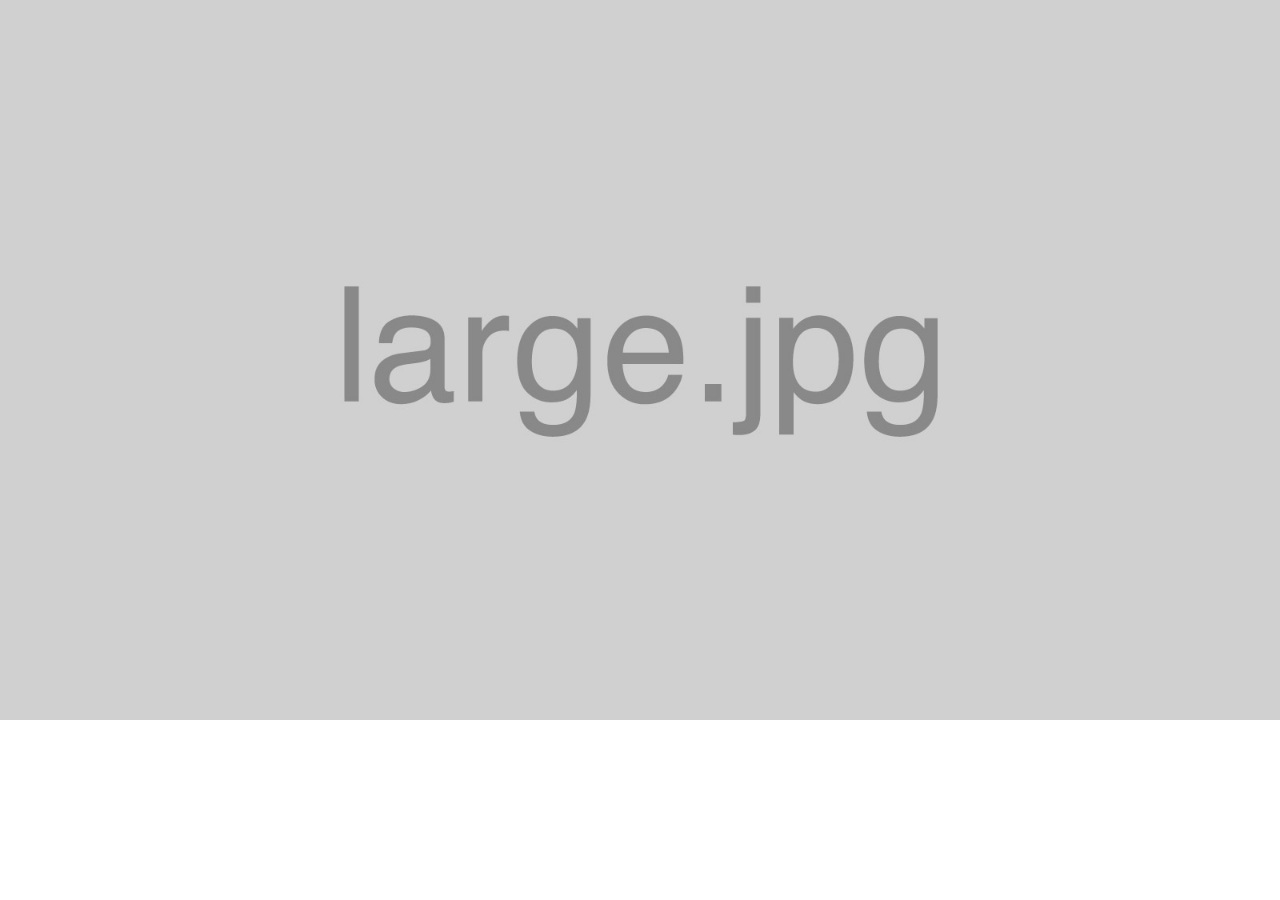
<file: 1/index.html>
<!DOCTYPE html>
<html lang="ja">
<head>
<meta charset="utf-8">
<meta name="viewport" content="width=device-width">
<title>picture要素</title>
<style>
body { margin: 0; }
</style>
</head>
<body>

<img src="./img/default.jpg"
     srcset="./img/large.jpg 1600w, ./img/medium.jpg 800w, ./img/small.jpg 400w"
     alt="画像の説明">

</body>
</html>
</file>
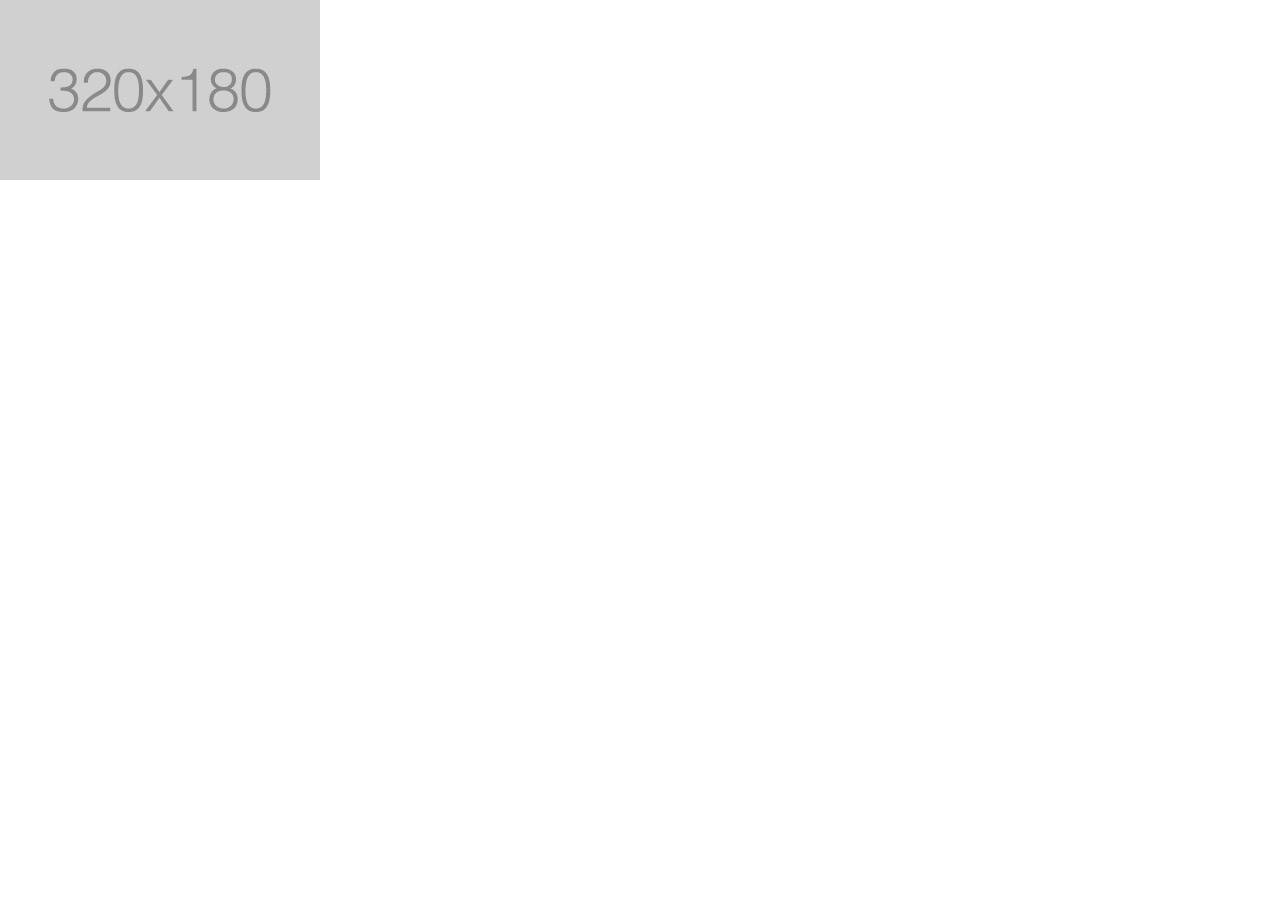
<file: 2/index.html>
<!DOCTYPE html>
<html lang="ja">
<head>
<meta charset="utf-8">
<meta name="viewport" content="width=device-width">
<title>picture要素</title>
<style>
body { margin: 0; }
</style>
</head>
<body>

<img src="./img/320x180.jpg"
     srcset="./img/960x540.jpg 3x, ./img/640x360.jpg 2x"
     width="320" height="180">

</body>
</html>
</file>
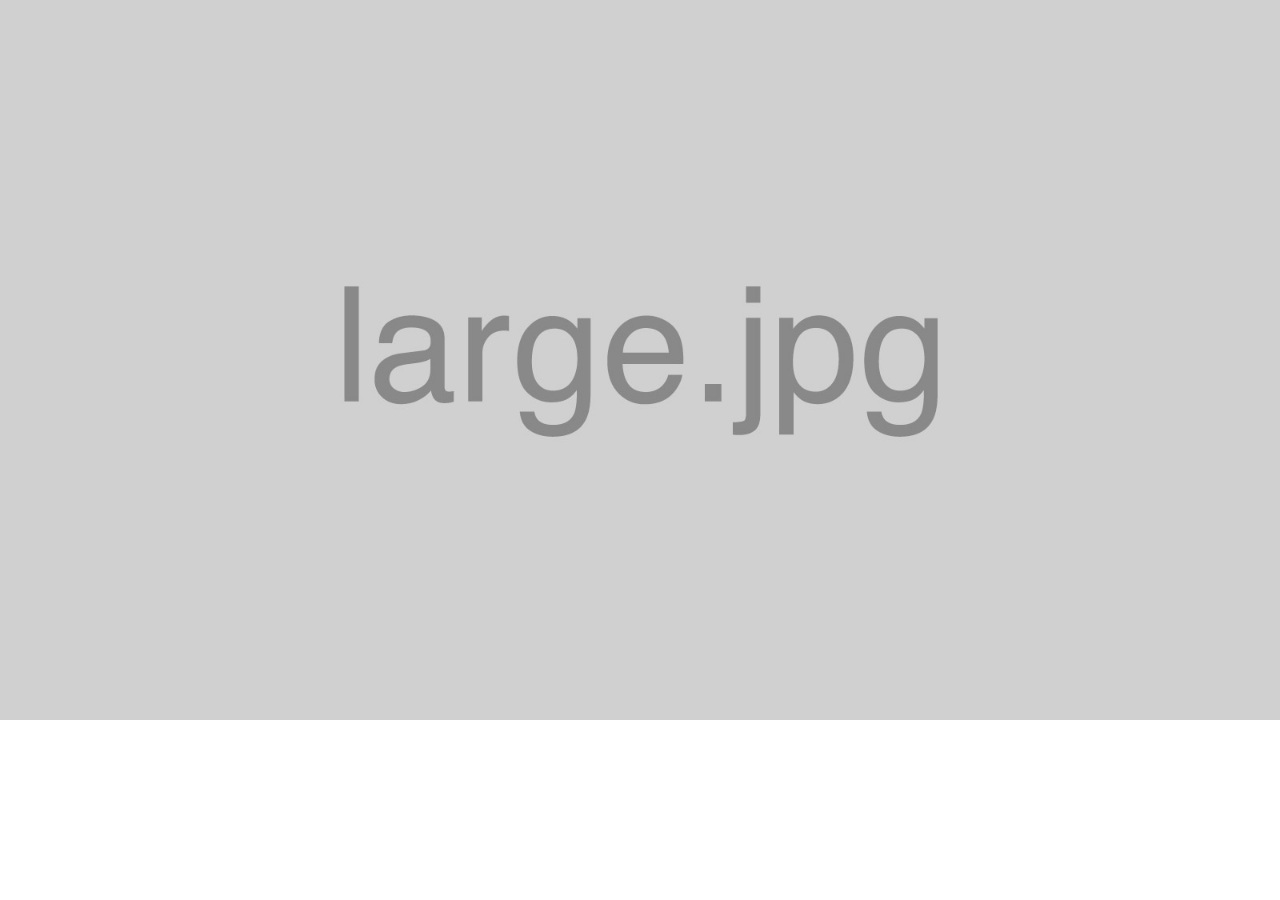
<file: 3/index.html>
<!DOCTYPE html>
<html lang="ja">
<head>
<meta charset="utf-8">
<meta name="viewport" content="width=device-width">
<title>picture要素</title>
<style>
body { margin: 0; }
</style>
</head>
<body>

<img src="./img/default.jpg"
     srcset="./img/large.jpg 1600w, ./img/medium.jpg 800w, ./img/small.jpg 400w"
     sizes="(min-width: 900px) 100vw, (min-width: 400px) 50vw, 100vw"
     alt="画像の説明">

</body>
</html>
</file>
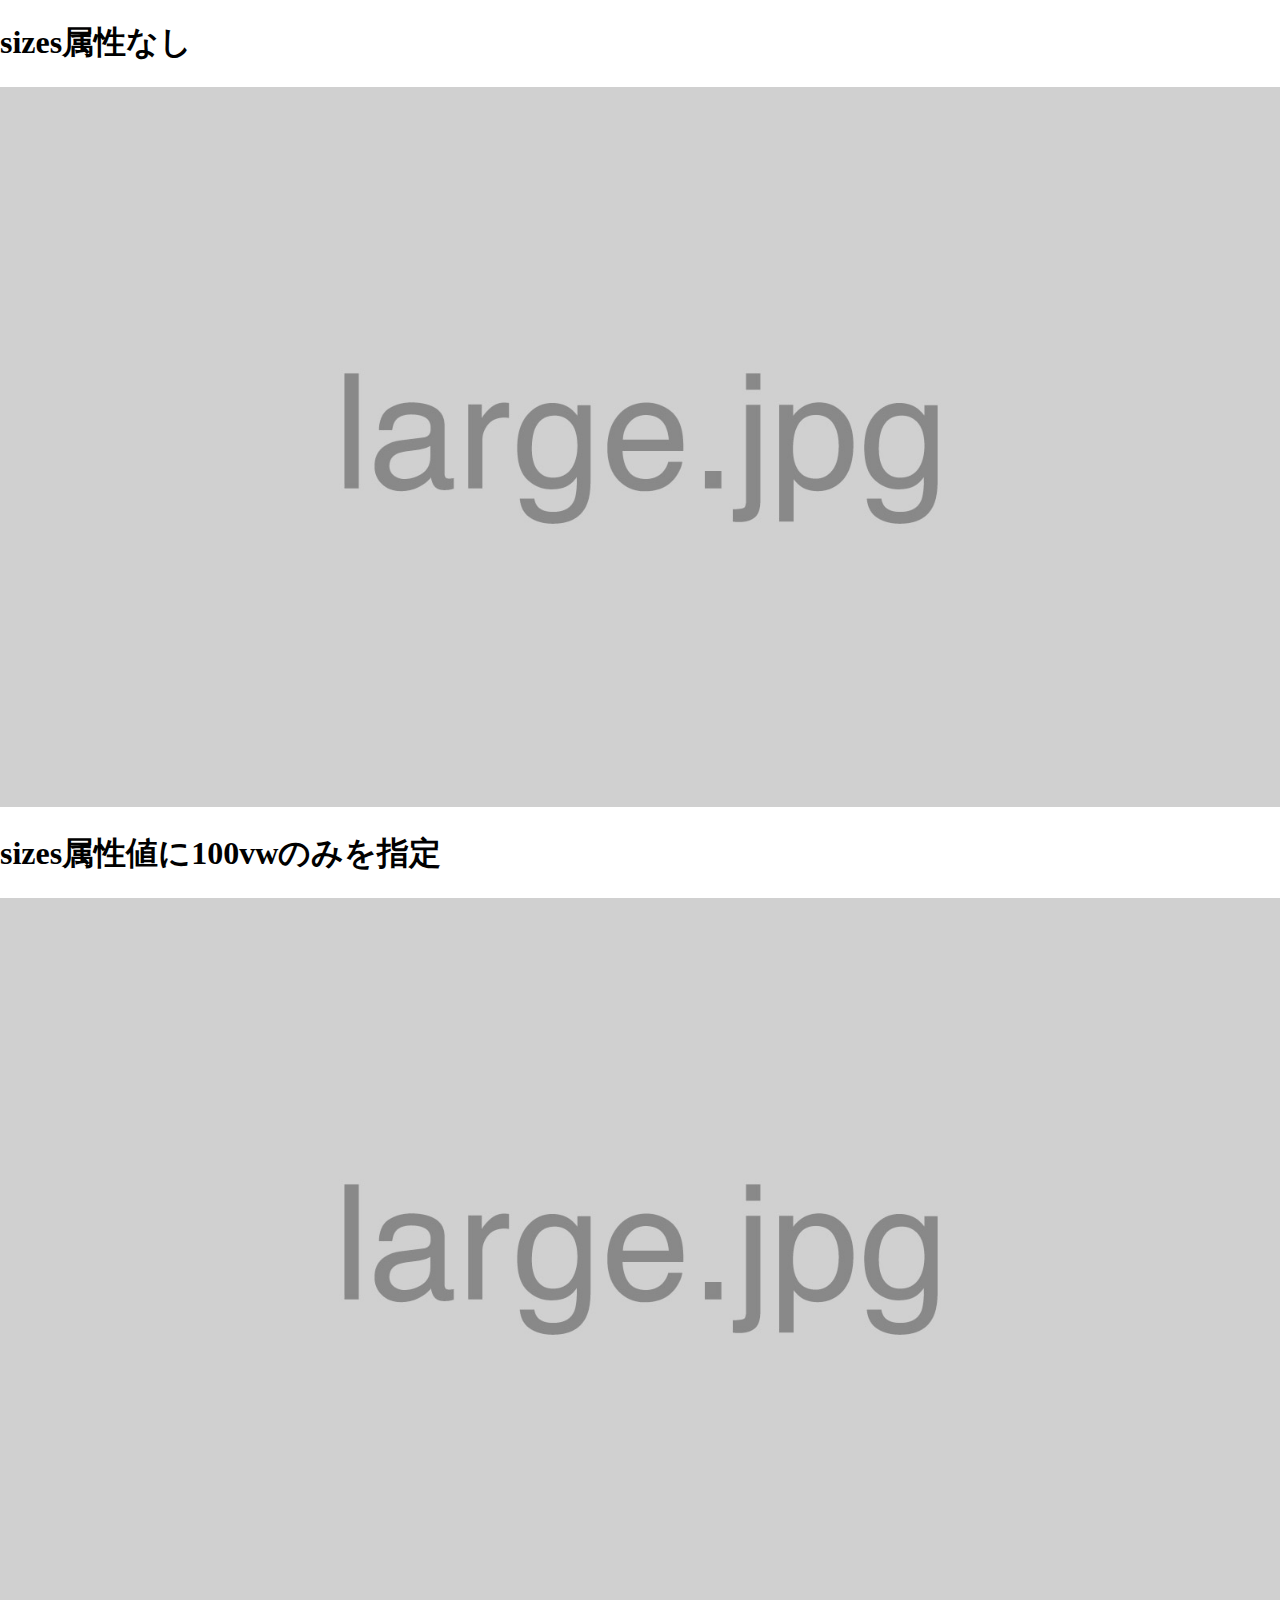
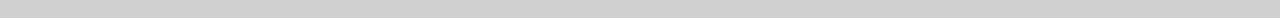
<file: 4/index.html>
<!DOCTYPE html>
<html lang="ja">
<head>
<meta charset="utf-8">
<meta name="viewport" content="width=device-width">
<title>picture要素</title>
<style>
body { margin: 0; }
</style>
</head>
<body>

<h1>sizes属性なし</h1>

<img src="./img/default.jpg"
     srcset="./img/large.jpg 1600w, ./img/medium.jpg 800w, ./img/small.jpg 400w"
     alt="画像の説明">

<h1>sizes属性値に100vwのみを指定</h1>

<img src="./img/default.jpg"
     srcset="./img/large.jpg 1600w, ./img/medium.jpg 800w, ./img/small.jpg 400w"
     sizes="100vw"
     alt="画像の説明">

</body>
</html>
</file>
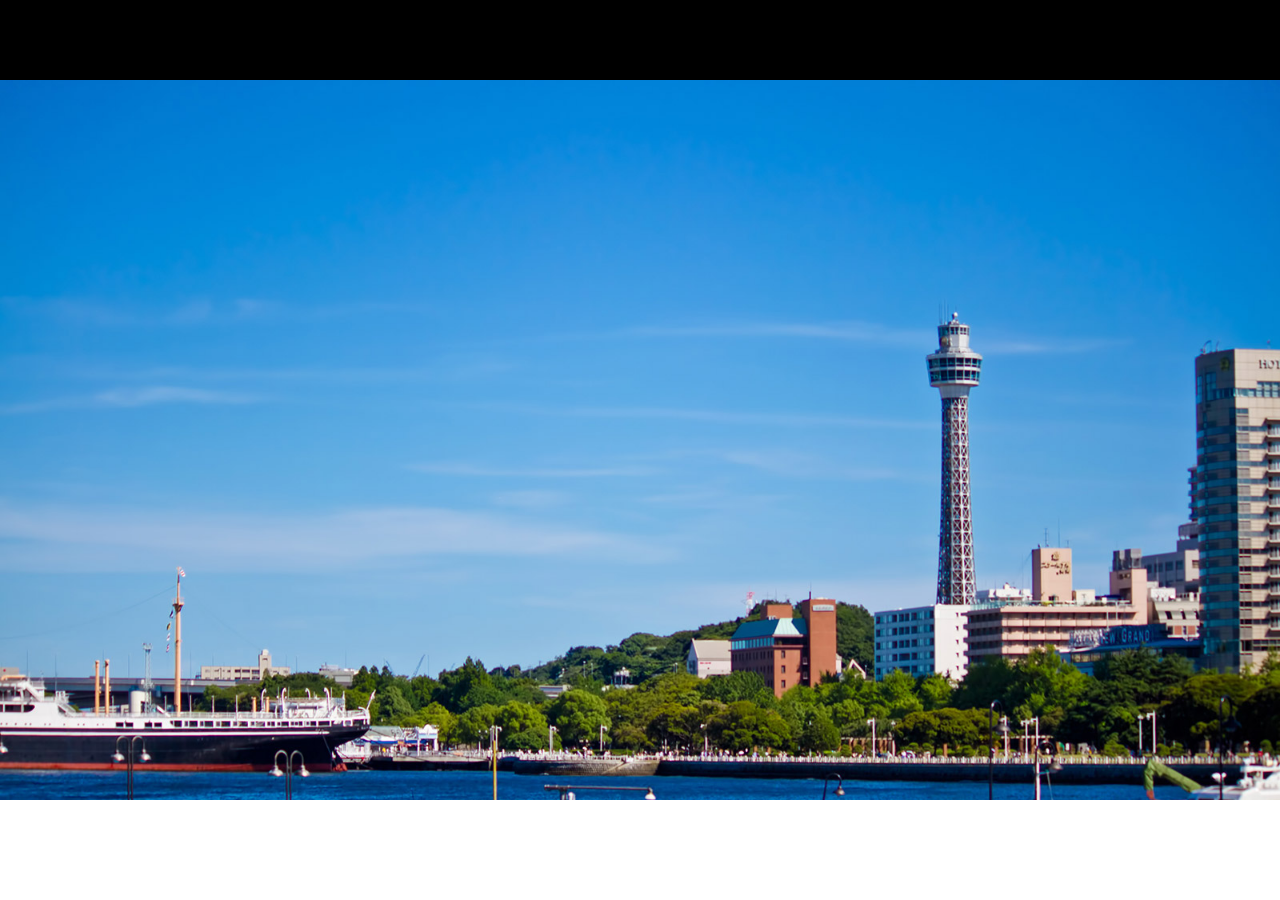
<file: 5/index.html>
<!DOCTYPE html>
<html lang="ja">
<head>
<meta charset="utf-8">
<meta name="viewport" content="width=device-width">
<title>picture要素</title>
<link rel="stylesheet" href="../asset/info.css">
<script src="../asset/info.js"></script>
<style>
body { margin: 0; }
img {width: 100%;}
</style>
</head>
<body>
<ul id="info"></ul>

<picture>
  <source media="(min-width:1000px)" srcset="./img/large.jpg">
  <source media="(min-width:640px)" srcset="./img/medium.jpg">
  <img src="./img/small.jpg" alt=" ">
</picture>

</body>
</html>
</file>
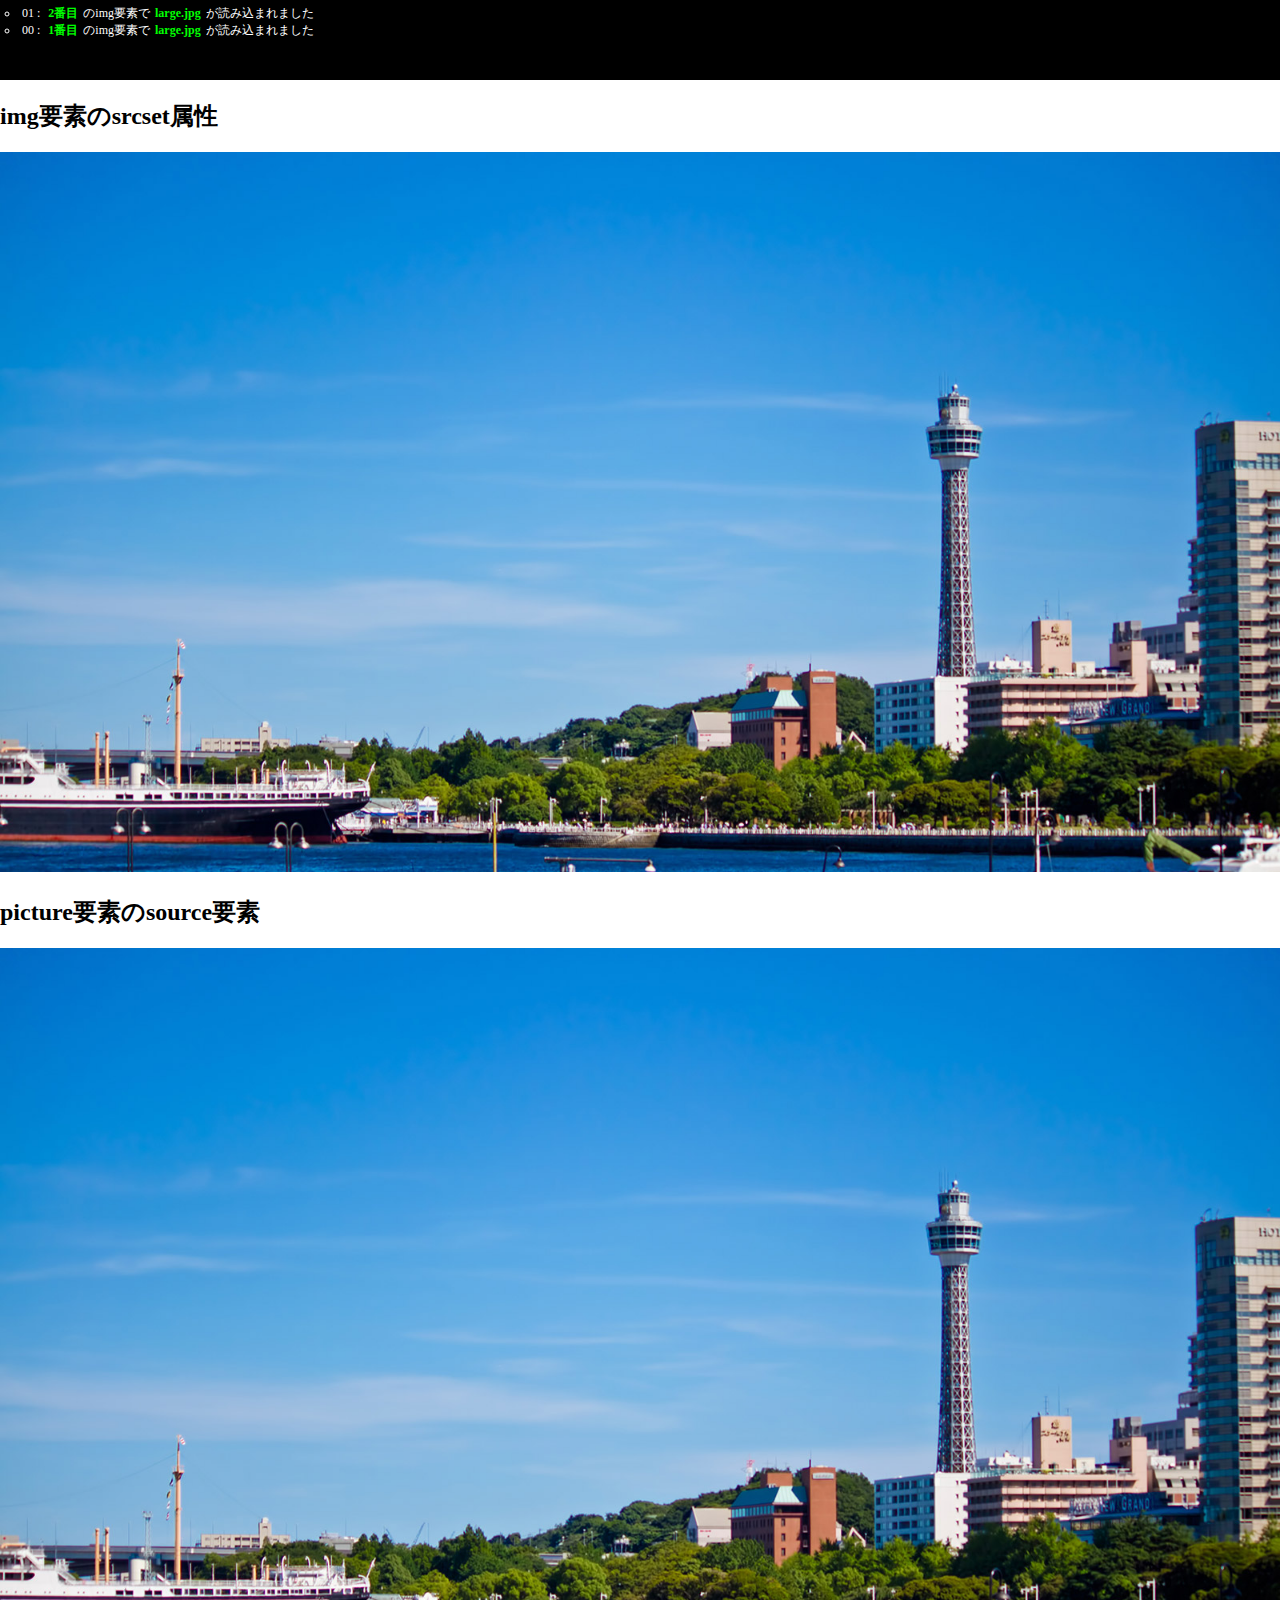
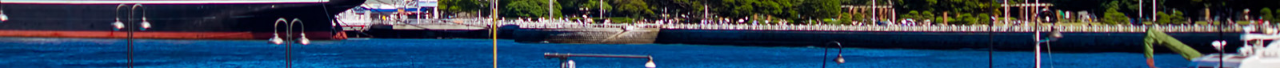
<file: 6/index.html>
<!DOCTYPE html>
<html lang="ja">
<head>
<meta charset="utf-8">
<meta name="viewport" content="width=device-width">
<title>picture要素</title>
<link rel="stylesheet" href="../asset/info.css">
<script src="../asset/info.js"></script>
<style>
body { margin: 0; }
/*
  img要素のsrcset属性を指定すると、
  画像の幅が100vwになってしまうため、 
  width:100%;に変更する
*/
img { width: 100%; }
</style>
</head>
<body>
<ul id="info"></ul>

<h2>img要素のsrcset属性</h2>
<img src="./img/small.jpg"
     srcset="./img/large.jpg 1600w, ./img/medium.jpg 800w, ./img/small.jpg 640w"
     alt="画像の説明">

<h2>picture要素のsource要素</h2>
<picture>
  <source media="(min-width:1000px)" srcset="./img/large.jpg">
  <source media="(min-width:640px)" srcset="./img/medium.jpg">
  <img src="./img/small.jpg" alt=" ">
</picture>

</body>
</html>
</file>
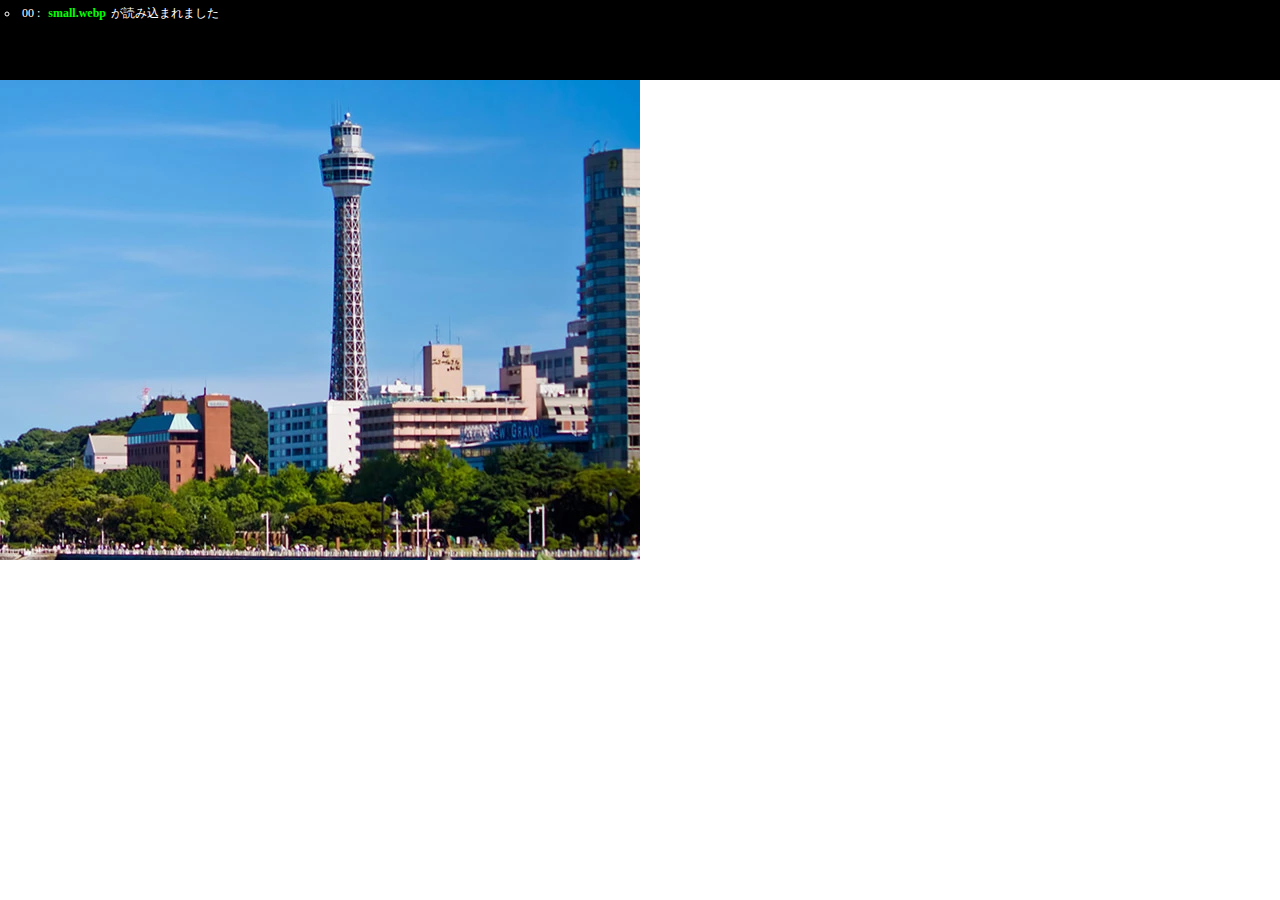
<file: 7/index.html>
<!DOCTYPE html>
<html lang="ja">
<head>
<meta charset="utf-8">
<meta name="viewport" content="width=device-width">
<title>picture要素</title>
<link rel="stylesheet" href="../asset/info.css">
<script src="../asset/info.js"></script>
<style>
body { margin: 0; }
</style>
</head>
<body>
<ul id="info"></ul>

<picture>
  <source srcset="./img/small.webp" type="image/webp">
  <img src="./img/small.jpg" alt="画像の説明">
</picture>

</body>
</html>
</file>
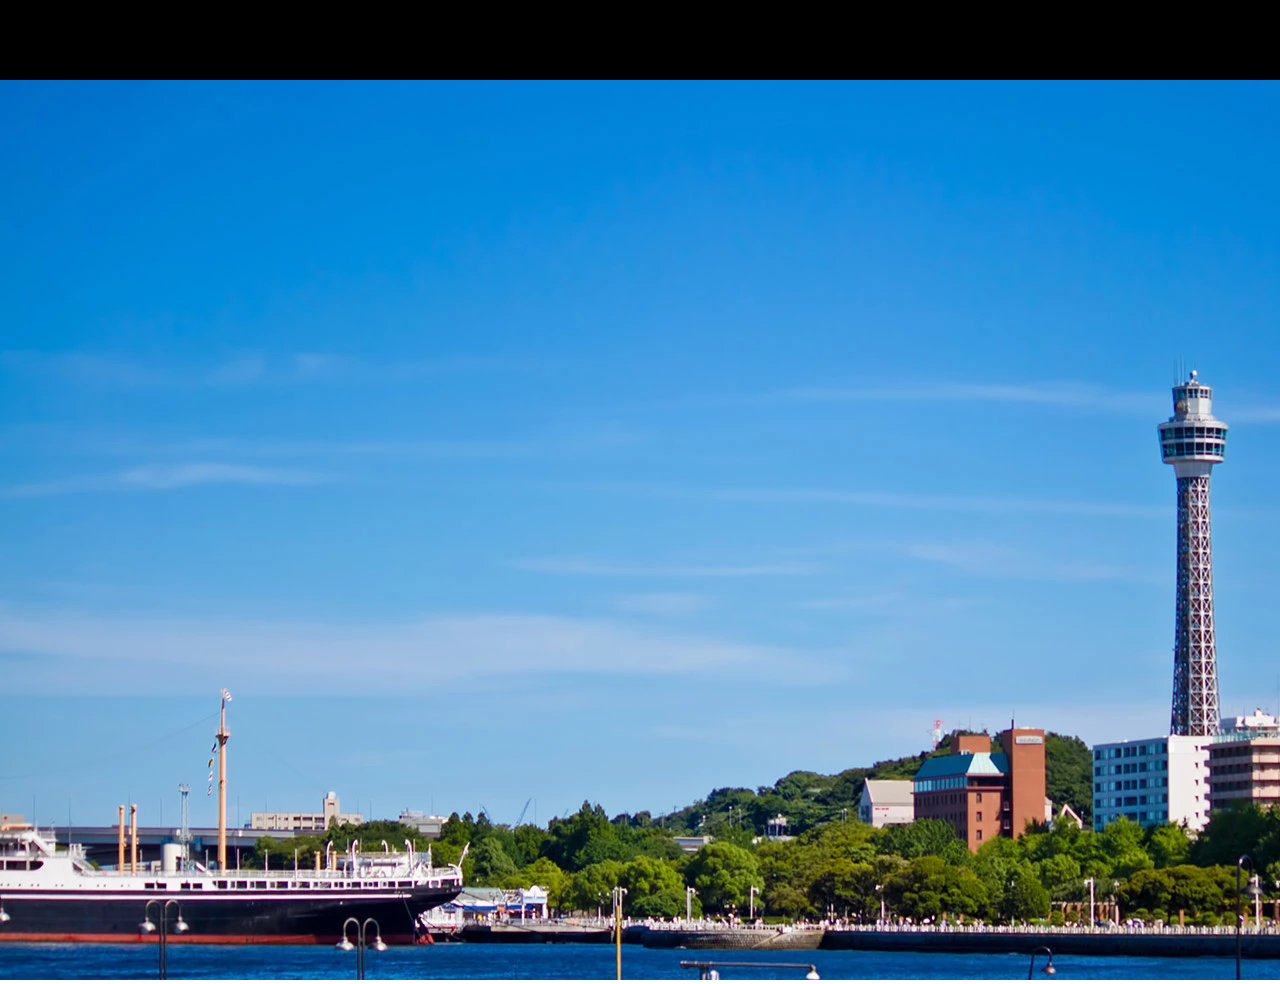
<file: 8/index.html>
<!DOCTYPE html>
<html lang="ja">
<head>
<meta charset="utf-8">
<meta name="viewport" content="width=device-width">
<title>picture要素</title>
<link rel="stylesheet" href="../asset/info.css">
<script src="../asset/info.js"></script>
<style>
body { margin: 0; }
</style>
</head>
<body>
<ul id="info"></ul>

<picture>
  <source
    media="(min-width:1000px)"
    srcset="./img/large.webp"
    type="image/webp">
  <source
    media="(min-width:640px)"
    srcset="./img/medium.webp"
    type="image/webp">
  <source
    srcset="./img/small.webp"
    type="image/webp">
  <source
    media="(min-width:1000px)"
    srcset="./img/large.jpg">
  <source
    media="(min-width:640px)"
    srcset="./img/medium.jpg">
  <img src="./img/small.jpg" alt=" ">
</picture>

</body>
</html>
</file>
<file: asset/info.css>
#info {
  min-width: 320px;
  padding: 5px;
  margin: 0;
  height: 70px;
  overflow: scroll;
  background-color: #000;
  color: #fff;
}
#info li {
  padding: 0;
  margin: 0;
  font-size: 12px;
  list-style: inside circle;
}
#info b {
  color: lime;
  padding: 0 5px;
}
</file>
